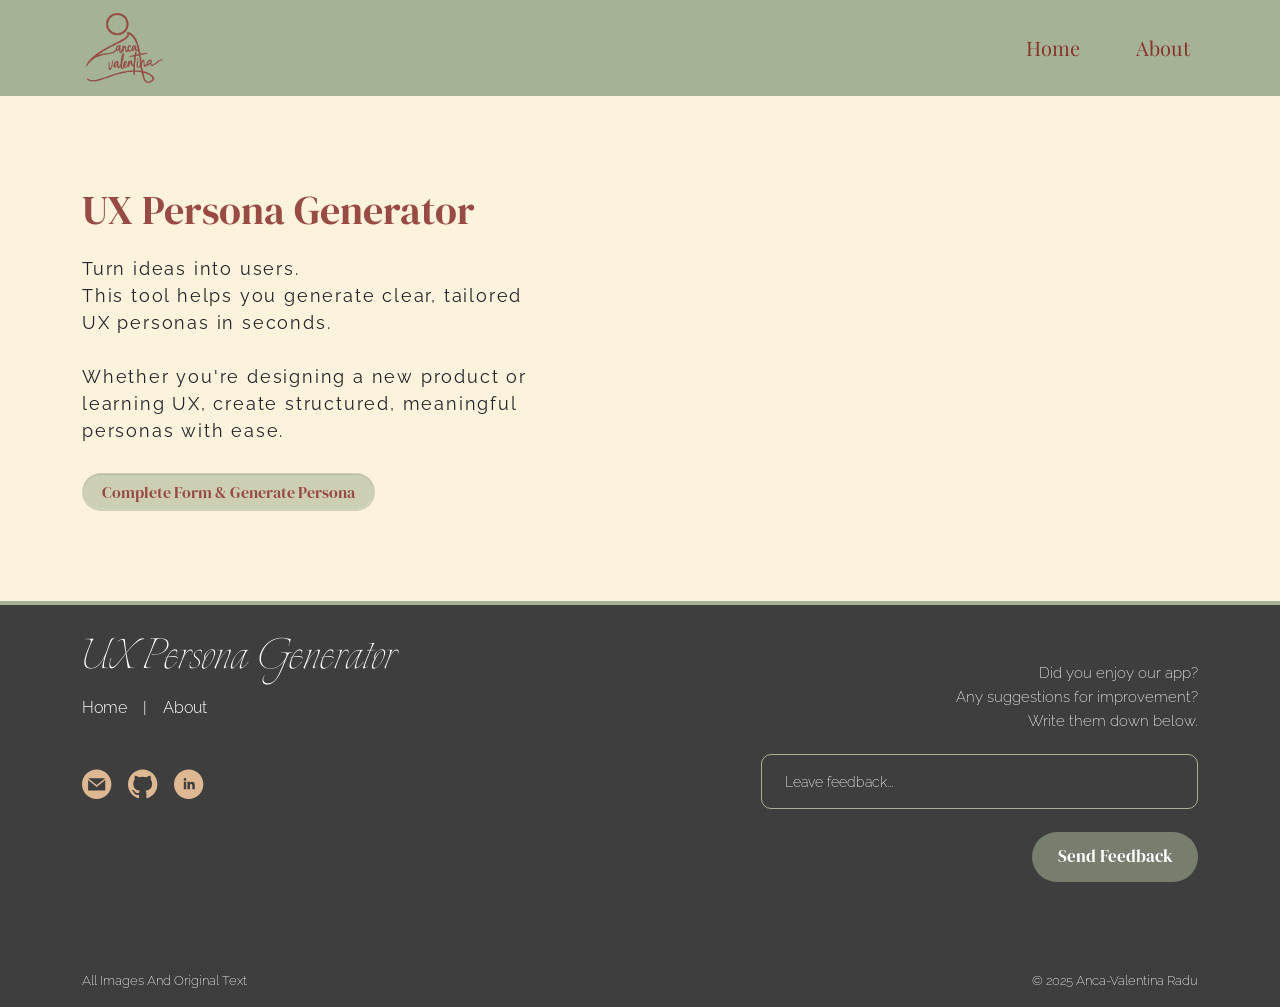
<file: index.html>
<!doctype html>
<html lang="en">
  <head>
    <meta charset="UTF-8" />
    <meta name="viewport" content="width=device-width, initial-scale=1.0" />
    <title>UX Persona Generator</title>
    <link
      href="https://cdn.jsdelivr.net/npm/bootstrap@5.3.3/dist/css/bootstrap.min.css"
      rel="stylesheet"
    />
    <link href="styles.css" rel="stylesheet" />
    <script src="https://cdn.jsdelivr.net/npm/bootstrap@5.3.3/dist/js/bootstrap.bundle.min.js"></script>
    <link rel="preconnect" href="https://fonts.googleapis.com" />
    <link rel="preconnect" href="https://fonts.gstatic.com" crossorigin />
    <link rel="preconnect" href="https://fonts.googleapis.com" />
    <link rel="preconnect" href="https://fonts.gstatic.com" crossorigin />
    <link
      href="https://fonts.googleapis.com/css2?family=DM+Serif+Display:ital@0;1&family=Explora&family=Playfair+Display:ital,wght@0,400..900;1,400..900&family=Poppins:ital,wght@0,100;0,200;0,300;0,400;0,500;0,600;0,700;0,800;0,900;1,100;1,200;1,300;1,400;1,500;1,600;1,700;1,800;1,900&family=Raleway:ital,wght@0,100..900;1,100..900&display=swap"
      rel="stylesheet"
    />

    <!-- fonts -->
  </head>
  <body>
    <nav
      class="navbar navbar-expand-sm bg-sage text-wine py-sm-1 py-lg-2 sticky-top"
    >
      <div class="container">
        <!-- container needed in header for alignment with footer -->
        <a class="navbar-brand" href="index.html">
          <img
            class="img-fluid ms-1"
            src="Logo3.5.2.png"
            style="height: clamp(50px, 8vw, 70px); width: auto"
            alt="UX Persona Generator Logo"
          />
        </a>
        <button
          type="button"
          class="navbar-toggler w-8 me-3"
          data-bs-toggle="collapse"
          data-bs-target="#collapseNav"
        >
          <!-- data-bs-toggle=toggle - button will control something that collapses -->
          <!-- data-bs-target=#collapsibleNav -  points to the thing to be collapsed. -->
          <svg
            fill="#87352e"
            version="1.1"
            id="Capa_1"
            xmlns="http://www.w3.org/2000/svg"
            xmlns:xlink="http://www.w3.org/1999/xlink"
            viewBox="0 0 50 50"
            xml:space="preserve"
            width="20"
            height="20"
          >
            <g>
              <rect y="4" width="50" height="2" />
              <rect y="22" width="50" height="2" />
              <rect y="40" width="50" height="2" />
            </g>
          </svg>
        </button>

        <div
          class="collapse navbar-collapse justify-content-end"
          id="collapseNav"
        >
          <!-- justify content works because navbar collapse makes the component display:flex -->
          <!-- used id collapseNav for the button AND with .show in CSS to add padding to iit -->
          <ul class="navbar-nav">
            <li class="nav-item">
              <a class="nav-link pe-sm-3 pe-md-5" href="index.html">Home</a>
            </li>
            <li class="nav-item">
              <a class="nav-link" href="about.html">About</a>
            </li>
          </ul>
        </div>
      </div>
    </nav>
    <section class="container-fluid hero d-flex flex-column">
      <!-- we need the hero class and for it to be flex in order to make the section content 
       stay in the middle vertically when resizing screen -->
      <div class="container d-flex flex-column flex-section">
        <h1 class="text-wine2">UX Persona Generator</h1>
        <p class="section-text">
          Turn ideas into users.<br />
          This tool helps you generate clear, tailored UX personas in seconds.
          <br /><br />Whether you're designing a new product or learning UX,
          create structured, meaningful personas with ease.
        </p>
        <button
          class="btn section-button align-self-start"
          onclick="window.location.href = 'form.html'"
        >
          <span class="section-button-text text-wine2">
            Complete Form & Generate Persona
          </span>
        </button>
      </div>
    </section>

    <footer class="container-fluid footer-div bg-grey pt-3">
      <div class="container">
        <!-- container needed in footer for alignment with header -->
        <div class="row footer-row align-items-stretch">
          <div class="col-6 individual-col d-flex flex-column">
            <div class="leftcol-top">
              <!-- first row -->
              <div>
                <h1 class="text-white">UX Persona Generator</h1>
              </div>
              <!-- second row  containing a flex div with 2 links and a vertical separator -->
              <div>
                <div class="d-none d-md-flex w-100 align-items-center">
                  <a href="index.html" class="link">Home</a>
                  <span class="text-white separator">|</span>
                  <a href="about.html" class="link2">About</a>
                </div>
              </div>
              <!--x eliminated third .row because the icons wouldn't be responsive (i couldn't make them resize) so i had to put all three <a> in 
  a single col div and then a flex-row div and make them responsive using css, where i defined the class footer-icon and used in in queries-->

              <div>
                <div
                  class="icons-set d-flex flex-row gap-1 gap-sm-2 gap-md-3 pt-0 pt-md-5 align-items-center"
                >
                  <a href="mailto:ancaradu0002@gmail.com">
                    <svg
                      class="icon footer-icon"
                      fill="#ddb892"
                      xmlns="http://www.w3.org/2000/svg"
                      viewBox="0 1 24.5 24"
                    >
                      <path
                        d="M12 .02c-6.627 0-12 5.373-12 12s5.373 12 12 12 12-5.373 12-12-5.373-12-12-12zm6.99 6.98l-6.99 5.666-6.991-5.666h13.981zm.01 10h-14v-8.505l7 5.673 7-5.672v8.504z"
                      />
                    </svg>
                  </a>

                  <a href="https://github.com/aancaradu">
                    <svg
                      class="icon footer-icon"
                      fill="#ddb892"
                      xmlns="http://www.w3.org/2000/svg"
                      viewBox="0 1 24.5 24"
                    >
                      <path
                        d="M12 0c-6.626 0-12 5.373-12 12 0 5.302 3.438 9.8 8.207 11.387.599.111.793-.261.793-.577v-2.234c-3.338.726-4.033-1.416-4.033-1.416-.546-1.387-1.333-1.756-1.333-1.756-1.089-.745.083-.729.083-.729 1.205.084 1.839 1.237 1.839 1.237 1.07 1.834 2.807 1.304 3.492.997.107-.775.418-1.305.762-1.604-2.665-.305-5.467-1.334-5.467-5.931 0-1.311.469-2.381 1.236-3.221-.124-.303-.535-1.524.117-3.176 0 0 1.008-.322 3.301 1.23.957-.266 1.983-.399 3.003-.404 1.02.005 2.047.138 3.006.404 2.291-1.552 3.297-1.23 3.297-1.23.653 1.653.242 2.874.118 3.176.77.84 1.235 1.911 1.235 3.221 0 4.609-2.807 5.624-5.479 5.921.43.372.823 1.102.823 2.222v3.293c0 .319.192.694.801.576 4.765-1.589 8.199-6.086 8.199-11.386 0-6.627-5.373-12-12-12z"
                      />
                    </svg>
                  </a>

                  <a href="https://www.linkedin.com/in/anca-valentina-radu">
                    <!-- class footer-icon needs to be in svg element (where i wrote the width and height), in order to make the svg's rescalable and not need width and height in html -->
                    <svg
                      class="icon footer-icon"
                      fill="#ddb892"
                      xmlns="http://www.w3.org/2000/svg"
                      viewBox="0 1 24.5 24"
                    >
                      <path
                        d="M12 0c-6.627 0-12 5.373-12 12s5.373 12 12 12 12-5.373 12-12-5.373-12-12-12zm-2 16h-2v-6h2v6zm-1-6.891c-.607 0-1.1-.496-1.1-1.109 0-.612.492-1.109 1.1-1.109s1.1.497 1.1 1.109c0 .613-.493 1.109-1.1 1.109zm8 6.891h-1.998v-2.861c0-1.881-2.002-1.722-2.002 0v2.861h-2v-6h2v1.093c.872-1.616 4-1.736 4 1.548v3.359z"
                      />
                    </svg>
                  </a>
                </div>
              </div>
            </div>
          </div>

          <div
            class="col-6 individual-col d-flex flex-column text-end gap-custom pt-5"
          >
            <div class="rightcol-top">
              <div>
                <!-- small link div -->
                <div
                  class="d-flex d-md-none justify-content-end align-items-center"
                >
                  <a href="index.html" class="link">Home</a>
                  <span class="text-white separator">|</span>
                  <a href="about.html" class="link2">About</a>
                </div>
              </div>
              <!-- large link div -->
              <div class="footer-paragraphs justify-content-end pt-md-0">
                <div class="paragraphs">
                  <p class="footer-p">Did you enjoy our app?</p>
                  <p class="footer-p">Any suggestions for improvement?</p>
                  <p class="footer-p">Write them down below.</p>
                </div>
              </div>
            </div>

            <!-- large feedback section -->
            <form>
              <div class="d-none d-md-block">
                <!-- d-md-block so that above md level it is shown -->
                <input
                  type="text"
                  name="feedback"
                  placeholder="Leave feedback..."
                  class="feedback bg-grey"
                />

                <input
                  type="submit"
                  value="Send Feedback"
                  class="submit-button"
                />
              </div>
            </form>
          </div>
        </div>

        <!-- large copyright -->
        <div class="row d-md-flex d-none flex-row">
          <!-- deleted align-items-center from above, did not seem to do anything -->
          <div class="col-6">
            <!-- without col-6, it was misaligned -->
            <div class="text-white font-raleway">
              <p class="copyright">All Images And Original Text</p>
            </div>
          </div>

          <div class="col-6">
            <div class="text-white text-end font-raleway">
              <p class="copyright">© 2025 Anca-Valentina Radu</p>
            </div>
          </div>
        </div>

        <!-- small feedback section -->
        <div class="row d-md-none d-block">
          <div class="col-12">
            <form>
              <div class="position-relative">
                <!-- relative in order to be able to put button inside it, 
                 by making the field relative to the button location -->
                <input
                  type="text"
                  name="feedback"
                  placeholder="Leave feedback..."
                  class="feedback-small bg-grey"
                />

                <input
                  type="submit"
                  value="Submit"
                  class="btn btn-sm submit-button-small position-absolute end-0 top-50 translate-middle-y me-3"
                />
                <!-- end-0 = far right of the containing block
                 top-50 = 50% from top of the parent (moves top edge of child to the middle of parent)
                 translate-middle-y = pulls element up by 1/2 of its own height, centering it based on its middle -->
              </div>
            </form>

            <!-- small copyright -->
            <div class="row">
              <div class="col-12">
                <!-- without col-12, it was misaligned -->
                <div class="text-white text-center font-raleway">
                  <p class="copyright">
                    All Images And Original Text © 2025 Anca-Valentina Radu
                  </p>
                </div>
              </div>
            </div>
          </div>
        </div>
      </div>
    </footer>
    <script src="script.js"></script>
  </body>
</html>
</file>
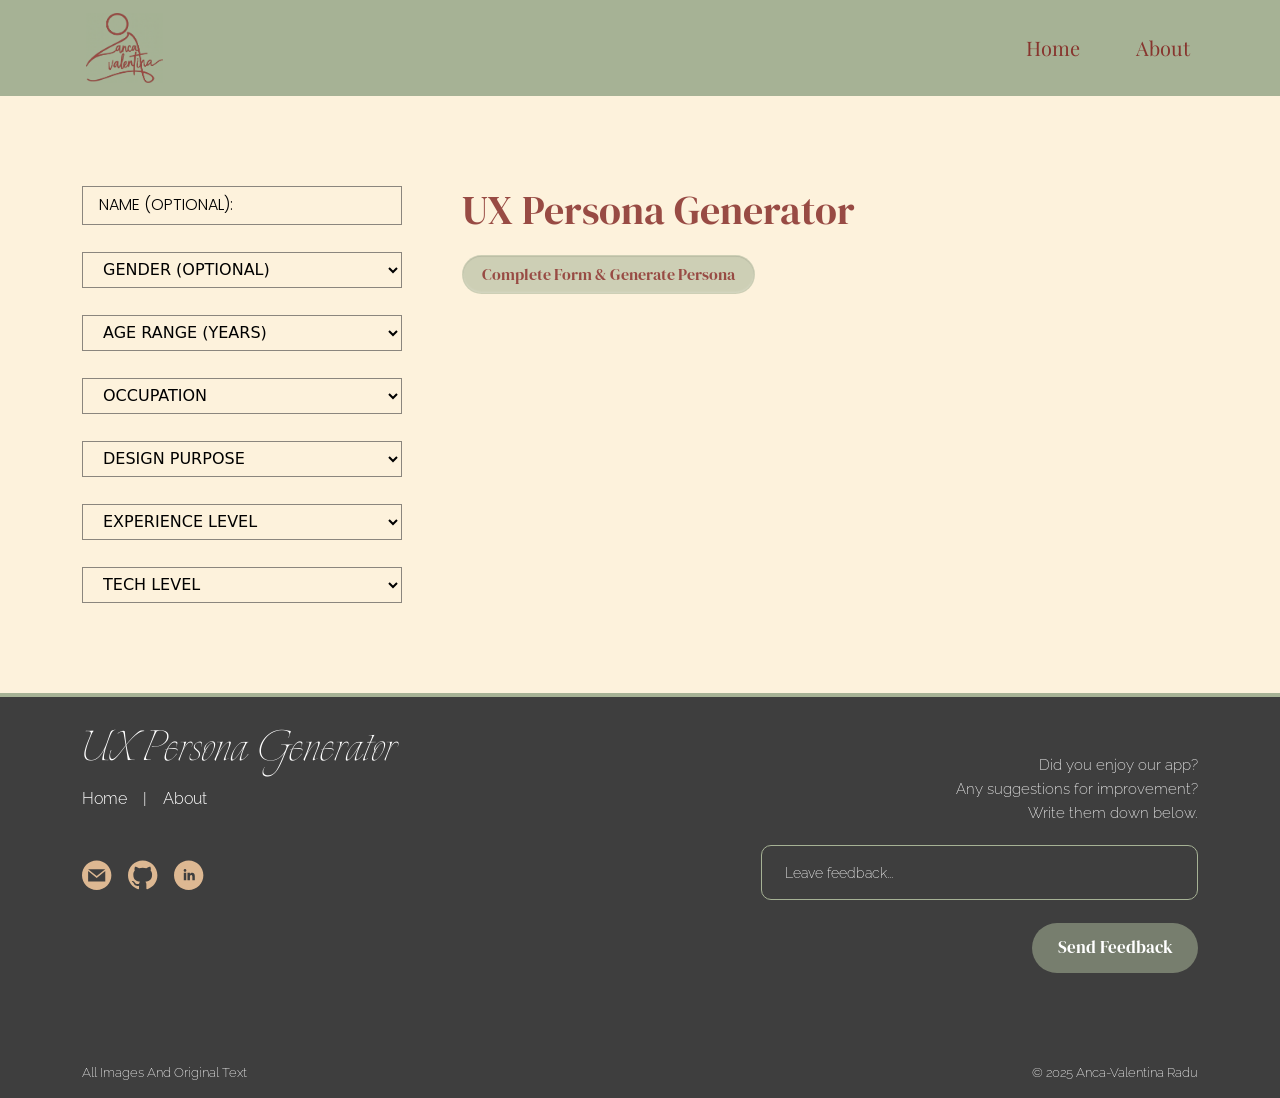
<file: form.html>
<!DOCTYPE html>
<html lang="en">
  <head>
    <meta charset="UTF-8" />
    <meta name="viewport" content="width=device-width, initial-scale=1.0" />
    <title>UX Persona Generator</title>
    <link
      href="https://cdn.jsdelivr.net/npm/bootstrap@5.3.3/dist/css/bootstrap.min.css"
      rel="stylesheet"
    />
    <link href="form-hero.css" rel="stylesheet" />
    <script src="https://cdn.jsdelivr.net/npm/bootstrap@5.3.3/dist/js/bootstrap.bundle.min.js"></script>
    <link rel="preconnect" href="https://fonts.googleapis.com" />
    <link rel="preconnect" href="https://fonts.gstatic.com" crossorigin />
    <link rel="preconnect" href="https://fonts.googleapis.com" />
    <link rel="preconnect" href="https://fonts.gstatic.com" crossorigin />
    <link
      href="https://fonts.googleapis.com/css2?family=DM+Serif+Display:ital@0;1&family=Explora&family=Playfair+Display:ital,wght@0,400..900;1,400..900&family=Poppins:ital,wght@0,100;0,200;0,300;0,400;0,500;0,600;0,700;0,800;0,900;1,100;1,200;1,300;1,400;1,500;1,600;1,700;1,800;1,900&family=Raleway:ital,wght@0,100..900;1,100..900&display=swap"
      rel="stylesheet"
    />

    <!-- fonts -->
  </head>
  <body>
    <nav
      class="navbar navbar-expand-sm bg-sage text-wine py-sm-1 py-lg-2 sticky-top"
    >
      <div class="container">
        <!-- container needed in header for alignment with footer -->
        <a class="navbar-brand" href="index.html">
          <img
            class="img-fluid ms-1"
            src="Logo3.5.2.png"
            style="height: clamp(50px, 8vw, 70px); width: auto"
            alt="UX Persona Generator Logo"
          />
        </a>
        <button
          type="button"
          class="navbar-toggler w-8 me-3"
          data-bs-toggle="collapse"
          data-bs-target="#collapseNav"
        >
          <!-- data-bs-toggle=toggle - button will control something that collapses -->
          <!-- data-bs-target=#collapsibleNav -  points to the thing to be collapsed. -->
          <svg
            fill="#87352e"
            version="1.1"
            id="Capa_1"
            xmlns="http://www.w3.org/2000/svg"
            xmlns:xlink="http://www.w3.org/1999/xlink"
            viewBox="0 0 50 50"
            xml:space="preserve"
            width="20"
            height="20"
          >
            <g>
              <rect y="4" width="50" height="2" />
              <rect y="22" width="50" height="2" />
              <rect y="40" width="50" height="2" />
            </g>
          </svg>
        </button>

        <div
          class="collapse navbar-collapse justify-content-end"
          id="collapseNav"
        >
          <!-- justify content works because navbar collapse makes the component display:flex -->
          <!-- used id collapseNav for the button AND with .show in CSS to add padding to iit -->
          <ul class="navbar-nav">
            <li class="nav-item">
              <a class="nav-link pe-sm-3 pe-md-5" href="index.html">Home</a>
            </li>
            <li class="nav-item">
              <a class="nav-link" href="about.html">About</a>
            </li>
          </ul>
        </div>
      </div>
    </nav>
    <section class="container-fluid hero d-flex flex-row">
      <!-- we need the hero class and for it to be flex in order to make the section content 
       stay in the middle vertically when resizing screen -->
      <div class="container">
        <div class="row">
          <div class="col-sm-4 column1 d-flex flex-column flex-section">
            <input
              type="text"
              id="form-1"
              name="name"
              placeholder="NAME (OPTIONAL):"
            />
            <select type="dropdown" id="form-2" name="name">
              <option value="" selected disabled hidden>
                GENDER (OPTIONAL)
              </option>
              <option value="Female">Female</option>
              <option value="Male">Male</option>
              <option value="Other">Other</option>
            </select>

            <select type="dropdown" id="form-3" name="name">
              <option value="" selected disabled hidden>
                AGE RANGE (YEARS)
              </option>
              <option value="range1">0-14</option>
              <option value="range2">14-17</option>
              <option value="range3">18-30</option>
              <option value="range4">31-45</option>
              <option value="range5">45-58</option>
              <option value="range6">58-70</option>
              <option value="range7">70-82</option>
              <option value="range8">>83</option>
            </select>

            <select type="dropdown" id="form-4" name="name">
              <option value="" selected disabled hidden>OCCUPATION</option>
              <option value="occupation1">Student</option>
              <option value="occupation2">Teacher</option>
              <option value="occupation3">Engineer</option>
              <option value="occupation4">Designer</option>
              <option value="occupation5">Developer</option>
              <option value="occupation6">Manager</option>
              <option value="occupation7">Healthcare Professional</option>
              <option value="occupation8">Salesperson</option>
              <option value="occupation9">Writer</option>
              <option value="occupation10">Constructor</option>
              <option value="occupation11">Firefighter</option>
              <option value="occupation12">Other</option>
            </select>

            <select type="dropdown" id="form-5" name="name">
              <option value="" selected disabled hidden>DESIGN PURPOSE</option>
              <option value="purpose1"></option>
              <option value="purpose2"></option>
              <option value="purpose3"></option>
              <option value="purpose4"></option>
              <option value="purpose5"></option>
              <option value="purpose6"></option>
              <option value="purpose7"></option>
              <option value="purpose8"></option>
              <option value="purpose9"></option>
              <option value="purpose10"></option>
              <option value="purpose11"></option>
              <option value="purpose12">Other</option>
            </select>
            <select type="dropdown" id="form-6" name="name">
              <option value="" selected disabled hidden>
                EXPERIENCE LEVEL
              </option>
              <option value="experience1">Beginner</option>
              <option value="experience2">Intermediate</option>
              <option value="experience3">Advanced</option>
              <option value="experience4">Professional</option>
            </select>
            <select type="dropdown" id="form-7" name="name">
              <option value="" selected disabled hidden>TECH LEVEL</option>
              <option value="tech1">Beginner</option>
              <option value="tech2">Intermediate</option>
              <option value="tech3">Advanced</option>
              <option value="tech4">Professional</option>
            </select>
          </div>
          <div class="col-sm-8 d-flex flex-column flex-section">
            <h1 class="text-wine2">UX Persona Generator</h1>

            <button
              id="generate-btn"
              class="btn section-button align-self-start"
            >
              <!-- align-self-start because in a flex container with flex-direction: column, 
           children automatically get align-self: stretch and span the whole width of vp-->
              <span class="section-button-text text-wine2"
                >Complete Form & Generate Persona</span
              >
            </button>
          </div>
        </div>
      </div>
    </section>

    <footer class="container-fluid footer-div bg-grey pt-3">
      <div class="container">
        <!-- container needed in footer for alignment with header -->
        <div class="row footer-row align-items-stretch">
          <div class="col-6 individual-col d-flex flex-column">
            <div class="leftcol-top">
              <!-- first row -->
              <div>
                <h1 class="text-white">UX Persona Generator</h1>
              </div>
              <!-- second row  containing a flex div with 2 links and a vertical separator -->
              <div>
                <div class="d-none d-md-flex w-100 align-items-center">
                  <a href="index.html" class="link">Home</a>
                  <span class="text-white separator">|</span>
                  <a href="about.html" class="link2">About</a>
                </div>
              </div>
              <!--x eliminated third .row because the icons wouldn't be responsive (i couldn't make them resize) so i had to put all three <a> in 
  a single col div and then a flex-row div and make them responsive using css, where i defined the class footer-icon and used in in queries-->

              <div>
                <div
                  class="icons-set d-flex flex-row gap-1 gap-sm-2 gap-md-3 pt-0 pt-md-5 align-items-center"
                >
                  <a href="mailto:ancaradu0002@gmail.com">
                    <svg
                      class="icon footer-icon"
                      fill="#ddb892"
                      xmlns="http://www.w3.org/2000/svg"
                      viewBox="0 1 24.5 24"
                    >
                      <path
                        d="M12 .02c-6.627 0-12 5.373-12 12s5.373 12 12 12 12-5.373 12-12-5.373-12-12-12zm6.99 6.98l-6.99 5.666-6.991-5.666h13.981zm.01 10h-14v-8.505l7 5.673 7-5.672v8.504z"
                      />
                    </svg>
                  </a>

                  <a href="https://github.com/aancaradu">
                    <svg
                      class="icon footer-icon"
                      fill="#ddb892"
                      xmlns="http://www.w3.org/2000/svg"
                      viewBox="0 1 24.5 24"
                    >
                      <path
                        d="M12 0c-6.626 0-12 5.373-12 12 0 5.302 3.438 9.8 8.207 11.387.599.111.793-.261.793-.577v-2.234c-3.338.726-4.033-1.416-4.033-1.416-.546-1.387-1.333-1.756-1.333-1.756-1.089-.745.083-.729.083-.729 1.205.084 1.839 1.237 1.839 1.237 1.07 1.834 2.807 1.304 3.492.997.107-.775.418-1.305.762-1.604-2.665-.305-5.467-1.334-5.467-5.931 0-1.311.469-2.381 1.236-3.221-.124-.303-.535-1.524.117-3.176 0 0 1.008-.322 3.301 1.23.957-.266 1.983-.399 3.003-.404 1.02.005 2.047.138 3.006.404 2.291-1.552 3.297-1.23 3.297-1.23.653 1.653.242 2.874.118 3.176.77.84 1.235 1.911 1.235 3.221 0 4.609-2.807 5.624-5.479 5.921.43.372.823 1.102.823 2.222v3.293c0 .319.192.694.801.576 4.765-1.589 8.199-6.086 8.199-11.386 0-6.627-5.373-12-12-12z"
                      />
                    </svg>
                  </a>

                  <a href="https://www.linkedin.com/in/anca-valentina-radu">
                    <!-- class footer-icon needs to be in svg element (where i wrote the width and height), in order to make the svg's rescalable and not need width and height in html -->
                    <svg
                      class="icon footer-icon"
                      fill="#ddb892"
                      xmlns="http://www.w3.org/2000/svg"
                      viewBox="0 1 24.5 24"
                    >
                      <path
                        d="M12 0c-6.627 0-12 5.373-12 12s5.373 12 12 12 12-5.373 12-12-5.373-12-12-12zm-2 16h-2v-6h2v6zm-1-6.891c-.607 0-1.1-.496-1.1-1.109 0-.612.492-1.109 1.1-1.109s1.1.497 1.1 1.109c0 .613-.493 1.109-1.1 1.109zm8 6.891h-1.998v-2.861c0-1.881-2.002-1.722-2.002 0v2.861h-2v-6h2v1.093c.872-1.616 4-1.736 4 1.548v3.359z"
                      />
                    </svg>
                  </a>
                </div>
              </div>
            </div>
          </div>

          <div
            class="col-6 individual-col d-flex flex-column text-end gap-custom pt-5"
          >
            <div class="rightcol-top">
              <div>
                <!-- small link div -->
                <div
                  class="d-flex d-md-none justify-content-end align-items-center"
                >
                  <a href="index.html" class="link">Home</a>
                  <span class="text-white separator">|</span>
                  <a href="about.html" class="link2">About</a>
                </div>
              </div>
              <!-- large link div -->
              <div class="footer-paragraphs justify-content-end pt-md-0">
                <div class="paragraphs">
                  <p class="footer-p">Did you enjoy our app?</p>
                  <p class="footer-p">Any suggestions for improvement?</p>
                  <p class="footer-p">Write them down below.</p>
                </div>
              </div>
            </div>

            <!-- large feedback section -->
            <form>
              <div class="d-none d-md-block">
                <!-- d-md-block so that above md level it is shown -->
                <input
                  type="text"
                  name="feedback"
                  placeholder="Leave feedback..."
                  class="feedback bg-grey"
                />

                <input
                  type="submit"
                  value="Send Feedback"
                  class="submit-button"
                />
              </div>
            </form>
          </div>
        </div>

        <!-- large copyright -->
        <div class="row d-md-flex d-none flex-row">
          <!-- deleted align-items-center from above, did not seem to do anything -->
          <div class="col-6">
            <!-- without col-6, it was misaligned -->
            <div class="text-white font-raleway">
              <p class="copyright">All Images And Original Text</p>
            </div>
          </div>

          <div class="col-6">
            <div class="text-white text-end font-raleway">
              <p class="copyright">© 2025 Anca-Valentina Radu</p>
            </div>
          </div>
        </div>

        <!-- small feedback section -->
        <div class="row d-md-none d-block">
          <div class="col-12">
            <form>
              <div class="position-relative">
                <!-- relative in order to be able to put button inside it, 
                 by making the field relative to the button location -->
                <input
                  type="text"
                  name="feedback"
                  placeholder="Leave feedback..."
                  class="feedback-small bg-grey"
                />

                <input
                  type="submit"
                  value="Submit"
                  class="btn btn-sm submit-button-small position-absolute end-0 top-50 translate-middle-y me-3"
                />
                <!-- end-0 = far right of the containing block
                 top-50 = 50% from top of the parent (moves top edge of child to the middle of parent)
                 translate-middle-y = pulls element up by 1/2 of its own height, centering it based on its middle -->
              </div>
            </form>

            <!-- small copyright -->
            <div class="row">
              <div class="col-12">
                <!-- without col-12, it was misaligned -->
                <div class="text-white text-center font-raleway">
                  <p class="copyright">
                    All Images And Original Text © 2025 Anca-Valentina Radu
                  </p>
                </div>
              </div>
            </div>
          </div>
        </div>
      </div>
    </footer>
    <script src="script.js"></script>
  </body>
</html>
</file>
<file: styles.css>
/* SOME MARGINS AND PADDINGS ARE IN % BECAUSE I DO NOT WANT THEM 
RELATIVE TO THE FONT SIZE, BUT TO THE PARENT ELEMENT'S WIDTH */

body {
  background-color: #fdf2dc;
}

/* --- COLORS --- */

.bg-sage {
  background-color: #a6b295;
}
.bg-grey {
  background-color: #3e3e3e;
}

.text-wine {
  color: #87352e;
}

.text-wine2 {
  color: #984b44;
}

/* --- SIZING --- */

.w-8 {
  width: 8%;
}

.pt-4 {
  padding-top: 16;
}

.gap-custom {
  row-gap: 15px;
}
/* for the large part of footer, gap custom is between the paragraphs and feedback field AND in bw the feedback field and button,
 in .submit-button, we have a margin-top of 2.6vh which fits best the gap custom 
 (there is also some ghost padding bw p's and feedback field that i cannot get rid of)  */

/* --- GROUP COLORS & FONTS --- */

.footer-paragraphs,
.link,
.link2,
.separator,
.feedback,
.feedback::placeholder,
.feedback-small::placeholder,
.submit-button,
.submit-button-small,
.submit-button-small:hover {
  color: white;
}

.nav-link {
  font-family: "Playfair Display", "Times New Roman", serif;
}

section h1,
.section-button-text,
.submit-button {
  font-family: "DM Serif Display";
}

.section-text,
.link,
.link2,
.separator,
.footer-paragraphs,
.feedback::placeholder,
.feedback-small::placeholder,
.submit-button-small,
.copyright {
  font-family: "Raleway", sans-serif;
}

footer h1 {
  font-family: "Explora";
}

/* --- NAVBAR --- */

.nav-link,
.nav-link:hover,
.navbar-toggler-icon {
  color: #87352e;
}

.nav-link:hover {
  text-decoration: underline;
  font-weight: bold;
}
/* use nav-link:hover instead of a:hover bc bootstrap has a specific rule applied to nav-link */

.navbar-toggler {
  border: none;
}

/* --- SECTION --- */

.hero {
  min-height: 500px;
  justify-content: center;
}

.flex-section {
  /* justify-content: center; */
  row-gap: 0.8em;
  padding-block: clamp(4rem, 10vh, 10rem);
}

.section-text {
  font-size: 18px;
  letter-spacing: 0.1em;
  width: 35vw;
  /* width of text box */
}

.section-button {
  display: inline-flex;
  /* inline flex bc align-items only works with flex containers, but we still need the button to be inline */
  align-items: center;
  background-color: rgb(166, 178, 149, 0.55);
  box-shadow: inset 0 0.5px 1px rgba(0, 0, 0, 0.171),
    /* top shadow  that spreads to sides evenly */ inset 0 -1px 2px rgba(255, 255, 255, 0.2);
  /* bottom with small blur */
  border-radius: 25px;
  padding: 0.4em 1.2em;
}

.section-button:hover {
  background-color: rgba(96, 107, 84, 0.345);
}

.section-button-text {
  font-size: clamp(12px, 4vw, 1rem);
}

/* --- FOOTER --- */

.footer-div {
  border-top: 4px solid #a6b295;
}

.individual-col {
  min-height: 350px;
}

footer h1 {
  font-size: 4vw;
}

.footer-icon {
  overflow: visible;
}

.link,
.link2,
.separator {
  font-weight: 300;
  text-decoration: none;
}

.link {
  padding-right: 1em;
}

.link2 {
  padding-left: 1em;
  /* padding-right: 0; ??????? don't think it does anything */
}

.footer-paragraphs {
  font-size: 15px;
  font-weight: 200;
  line-height: 8px;
  padding-top: 20px;
}

.paragraphs p:last-child {
  margin-bottom: 0px;
  /* the p element has a margin applied, this one needs 0, so that the space under is not too big */
}

.copyright {
  font-size: 13px;
  font-weight: 200;
}

.feedback,
.feedback:focus,
.feedback-small,
.feedback-small:focus {
  border: 1px solid #a6b295;
}

.feedback,
.feedback-small {
  display: block;
  resize: none;
  /* for the right-bottom corner resize lines */
}

.feedback:focus,
.feedback-small:focus {
  outline: none; /*  no browser outline */
  box-shadow: 0 0 0 3px #a6b29560; /* soft green glow */
}

.feedback {
  width: 80%;
  height: 55px;
  border-radius: 10px;
  margin-top: 1.5vh;
  margin-left: auto;
}

.feedback-small {
  width: 100%;
  height: 55px;
  border-radius: 7px;
}

.feedback::placeholder {
  font-size: 14px;
  font-weight: 200;
  padding-left: 1.5em;
}

.feedback-small::placeholder {
  font-size: 13px;
  font-weight: 200;
  padding-left: 1em;
}

.submit-button,
.submit-button-small {
  background-color: rgba(166, 178, 149, 0.55);
  border-radius: 25px;
  border: none;
}

.submit-button:hover,
.submit-button-small:hover {
  background-color: rgba(206, 228, 174, 0.55);
}

.submit-button {
  font-size: 17px;
  /* margin-top: 2.5vh; */
  margin-top: 2.6vh;
  /* 2.6vh gets closer to the 15px of custom-gap bw the links and the paragraphs */
  padding: 0.7em 1.5em;
}

.submit-button-small {
  padding: 0.125em 2.5%;
  font-weight: 200;
  font-size: 14px;
}

@media only screen and (max-width: 2560px) {
  footer h1 {
    font-size: 4.35vw;
  }

  .navbar-nav .nav-link {
    font-size: 20px;
  }
  .footer-icon {
    width: 30px;
    height: 35px;
  }
}

@media only screen and (max-width: 992px) {
  /* .hero {
    min-height: 360px !important;
  }

  .flex-section {
    padding-block: clamp(2rem, 5vh, 6rem);
  } */

  .section-text {
    width: 70vw;
    font-size: 16px;
  }
  .navbar-nav .nav-link {
    font-size: 18px;
  }
}

@media only screen and (max-width: 768px) {
  .footer-div {
    border-top: 3px solid #a6b295;
  }

  footer h1 {
    font-size: 5.5vw;
  }

  .individual-col {
    min-height: 160px;
  }

  .link,
  .link2,
  .separator {
    font-size: 14px;
  }

  .footer-icon {
    width: 21px;
    height: 21px;
  }

  .footer-paragraphs {
    font-size: 12px;
    font-weight: 100;
    line-height: 3px;
    padding-top: 23px;
    /* padding top ~ equal to gap-custom, so that the spaces betweeen the footer links, 
     paragraphs and feedback field are equal (made it bigger because it seemed smaller due to the taller letters */
  }
  /* padding-top for paragraphs and links AND row-gap for paragraphs and feedback bar */

  .copyright {
    font-size: 11px;
    margin-top: 3em;
  }
}

@media only screen and (max-width: 576px) {
  #collapseNav.show {
    padding-top: 0.625em;
  }

  .individual-col {
    min-height: 165px;
  }

  footer h1 {
    font-size: 7vw;
  }

  .link,
  .link2,
  .separator {
    font-size: 12px;
  }

  .link,
  .link2 {
    padding-right: 0.75em;
  }

  .footer-icon {
    width: 20px;
    height: 20px;
  }

  .footer-paragraphs {
    font-size: 12px;
    font-weight: 100;
    line-height: 20px;
  }

  .gap-custom {
    row-gap: 24px;
  }

  .footer-paragraphs p {
    margin-bottom: 0em; /* controls vertical spacing between paragraphs */
  }
  /* the line-height between paragraphs (in footer-paragraphs) handles vertical spacing */
}

@media only screen and (max-width: 396px) {
  section h1 {
    font-size: clamp(20px, 7vw, 26px);
  }

  .section-text {
    font-size: clamp(13px, 4vw, 15px);
  }

  .section-button {
    padding: 0.02em 0.7em;
  }

  .individual-col {
    min-height: 155px;
  }

  .footer-paragraphs {
    font-size: 10px;
    font-weight: 100;
    padding-top: 18px;
    /* padding-top for paragraphs and links AND gap-custom for paragraphs and feedback bar */
  }

  .gap-custom {
    row-gap: 18px;
  }

  /* .footer-paragraphs p {
    margin-bottom: 0em;}  */
  /* controls vertical spacing between paragraphs */

  .feedback-small {
    width: 100%;
    height: 40px;
    border-radius: 6px;
  }

  .submit-button-small {
    font-size: 11px;
    border-radius: 20px;
    padding: 0.15em 4%;
  }
}

@media only screen and (max-width: 360px) {
  .individual-col {
    min-height: 150px;
  }

  footer h1 {
    font-size: 6.5vw;
  }

  .link,
  .link2,
  .separator {
    font-size: 11px;
  }

  .footer-paragraphs {
    font-size: 9px;
    font-weight: 100;
    line-height: 1.3;
  }

  .footer-paragraphs p {
    margin-bottom: 1em;
  }

  .feedback-small::placeholder {
    font-size: 11px;
    padding-left: 1em;
  }

  .copyright {
    font-size: 9px;
  }
}

@media only screen and (max-width: 277px) {
  .link,
  .link2,
  .separator {
    font-size: 9px;
  }

  .footer-paragraphs {
    font-size: 7px;
    font-weight: 100;
    line-height: 1.5;
  }
  .footer-paragraphs p {
    margin-bottom: 1em; /* controls vertical spacing between paragraphs */
  }
}
</file>
<file: form-hero.css>
/* SOME MARGINS AND PADDINGS ARE IN % BECAUSE I DO NOT WANT THEM 
RELATIVE TO THE FONT SIZE, BUT TO THE PARENT ELEMENT'S WIDTH */

body {
  background-color: #fdf2dc;
}

/* --- COLORS --- */

.bg-sage {
  background-color: #a6b295;
}
.bg-grey {
  background-color: #3e3e3e;
}

.text-wine {
  color: #87352e;
}

.text-wine2 {
  color: #984b44;
}

/* --- SIZING --- */

.w-8 {
  width: 8%;
}

.pt-4 {
  padding-top: 16;
}

.gap-custom {
  row-gap: 15px;
}
/* for the large part of footer, gap custom is between the paragraphs and feedback field AND in bw the feedback field and button,
 in .submit-button, we have a margin-top of 2.6vh which fits best the gap custom 
 (there is also some ghost padding bw p's and feedback field that i cannot get rid of)  */

/* --- GROUP COLORS & FONTS --- */

.footer-paragraphs,
.link,
.link2,
.separator,
.feedback,
.feedback::placeholder,
.feedback-small::placeholder,
.submit-button,
.submit-button-small,
.submit-button-small:hover {
  color: white;
}

.nav-link {
  font-family: "Playfair Display", "Times New Roman", serif;
}

section h1,
.section-button-text,
.submit-button {
  font-family: "DM Serif Display";
}

.section-text,
.link,
.link2,
.separator,
.footer-paragraphs,
.feedback::placeholder,
.feedback-small::placeholder,
.submit-button-small,
.copyright {
  font-family: "Raleway", sans-serif;
}

footer h1 {
  font-family: "Explora";
}

/* --- NAVBAR --- */

.nav-link,
.nav-link:hover,
.navbar-toggler-icon {
  color: #87352e;
}

.nav-link:hover {
  text-decoration: underline;
  font-weight: bold;
}
/* use nav-link:hover instead of a:hover bc bootstrap has a specific rule applied to nav-link */

.navbar-toggler {
  border: none;
}

/* --- SECTION --- */

.hero {
  min-height: 500px;
  justify-content: center;
}

.flex-section {
  /* justify-content: center; */
  row-gap: 0.8em;
  padding-block: clamp(4rem, 10vh, 10rem);
}

.section-text {
  font-size: 18px;
  letter-spacing: 0.1em;
  width: 35vw;
  /* width of text box */
}

/* !!!!!!!!!!!!!!!!!! */
.column1 {
  row-gap: 1.7em;
}
#form-1,
#form-2,
#form-3,
#form-4,
#form-5,
#form-6,
#form-7 {
  width: 90%;
  background-color: #fdf2dc;
  border: 0.01px solid #3e3e3e98;

  padding: 0.4em 5.5em 0.4em 1em;
}

input:focus,
select:focus {
  outline: none;
  box-shadow: none;
}
.dropdown-menu {
  border: 1px solid black;
}
input::placeholder {
  font-family: "Poppins", sans-serif;
  font-size: 16px;
  font-weight: 300;
  color: #000000;
}

/* !!!!!!!!!!!!!!!!!! */

.section-button {
  display: inline-flex;
  /* inline flex bc align-items only works with flex containers, but we still need the button to be inline */
  align-items: center;
  background-color: rgb(166, 178, 149, 0.55);
  box-shadow: inset 0 0.5px 1px rgba(0, 0, 0, 0.171),
    /* top shadow  that spreads to sides evenly */ inset 0 -1px 2px rgba(255, 255, 255, 0.2);
  /* bottom with small blur */
  border-radius: 25px;
  padding: 0.4em 1.2em;
}

.section-button:hover {
  background-color: rgba(96, 107, 84, 0.345);
}

.section-button-text {
  font-size: clamp(12px, 4vw, 1rem);
}

/* --- FOOTER --- */

.footer-div {
  border-top: 4px solid #a6b295;
}

.individual-col {
  min-height: 350px;
}

footer h1 {
  font-size: 4vw;
}

.footer-icon {
  overflow: visible;
}

.link,
.link2,
.separator {
  font-weight: 300;
  text-decoration: none;
}

.link {
  padding-right: 1em;
}

.link2 {
  padding-left: 1em;
  /* padding-right: 0; ??????? don't think it does anything */
}

.footer-paragraphs {
  font-size: 15px;
  font-weight: 200;
  line-height: 8px;
  padding-top: 20px;
}

.paragraphs p:last-child {
  margin-bottom: 0px;
  /* the p element has a margin applied, this one needs 0, so that the space under is not too big */
}

.copyright {
  font-size: 13px;
  font-weight: 200;
}

.feedback,
.feedback:focus,
.feedback-small,
.feedback-small:focus {
  border: 1px solid #a6b295;
}

.feedback,
.feedback-small {
  display: block;
  resize: none;
  /* for the right-bottom corner resize lines */
}

.feedback:focus,
.feedback-small:focus {
  outline: none; /*  no browser outline */
  box-shadow: 0 0 0 3px #a6b29560; /* soft green glow */
}

.feedback {
  width: 80%;
  height: 55px;
  border-radius: 10px;
  margin-top: 1.5vh;
  margin-left: auto;
}

.feedback-small {
  width: 100%;
  height: 55px;
  border-radius: 7px;
}

.feedback::placeholder {
  font-size: 14px;
  font-weight: 200;
  padding-left: 1.5em;
}

.feedback-small::placeholder {
  font-size: 13px;
  font-weight: 200;
  padding-left: 1em;
}

.submit-button,
.submit-button-small {
  background-color: rgba(166, 178, 149, 0.55);
  border-radius: 25px;
  border: none;
}

.submit-button:hover,
.submit-button-small:hover {
  background-color: rgba(206, 228, 174, 0.55);
}

.submit-button {
  font-size: 17px;
  /* margin-top: 2.5vh; */
  margin-top: 2.6vh;
  /* 2.6vh gets closer to the 15px of custom-gap bw the links and the paragraphs */
  padding: 0.7em 1.5em;
}

.submit-button-small {
  padding: 0.125em 2.5%;
  font-weight: 200;
  font-size: 14px;
}

@media only screen and (max-width: 2560px) {
  footer h1 {
    font-size: 4.35vw;
  }

  .navbar-nav .nav-link {
    font-size: 20px;
  }
  .footer-icon {
    width: 30px;
    height: 35px;
  }
}

@media only screen and (max-width: 992px) {
  /* .hero {
    min-height: 360px !important;
  }

  .flex-section {
    padding-block: clamp(2rem, 5vh, 6rem);
  } */
  /* trying to fix the large hero on small screens, but I would have the hero continuing under footer problem again */

  .section-text {
    width: 70vw;
    font-size: 16px;
  }
  .navbar-nav .nav-link {
    font-size: 18px;
  }
}

@media only screen and (max-width: 768px) {
  .footer-div {
    border-top: 3px solid #a6b295;
  }

  footer h1 {
    font-size: 5.5vw;
  }

  .individual-col {
    min-height: 160px;
  }

  .link,
  .link2,
  .separator {
    font-size: 14px;
  }

  .footer-icon {
    width: 21px;
    height: 21px;
  }

  .footer-paragraphs {
    font-size: 12px;
    font-weight: 100;
    line-height: 3px;
    padding-top: 23px;
    /* padding top ~ equal to gap-custom, so that the spaces betweeen the footer links, 
     paragraphs and feedback field are equal (made it bigger because it seemed smaller due to the taller letters */
  }
  /* padding-top for paragraphs and links AND row-gap for paragraphs and feedback bar */

  .copyright {
    font-size: 11px;
    margin-top: 3em;
  }
}

@media only screen and (max-width: 576px) {
  #collapseNav.show {
    padding-top: 0.625em;
  }

  .individual-col {
    min-height: 165px;
  }

  footer h1 {
    font-size: 7vw;
  }

  .link,
  .link2,
  .separator {
    font-size: 12px;
  }

  .link,
  .link2 {
    padding-right: 0.75em;
  }

  .footer-icon {
    width: 20px;
    height: 20px;
  }

  .footer-paragraphs {
    font-size: 12px;
    font-weight: 100;
    line-height: 20px;
  }

  .gap-custom {
    row-gap: 24px;
  }

  .footer-paragraphs p {
    margin-bottom: 0em; /* controls vertical spacing between paragraphs */
  }
  /* the line-height between paragraphs (in footer-paragraphs) handles vertical spacing */
}

@media only screen and (max-width: 396px) {
  section h1 {
    font-size: clamp(20px, 7vw, 26px);
  }

  .section-text {
    font-size: clamp(13px, 4vw, 15px);
  }

  .section-button {
    padding: 0.02em 0.7em;
  }

  .individual-col {
    min-height: 155px;
  }

  .footer-paragraphs {
    font-size: 10px;
    font-weight: 100;
    padding-top: 18px;
    /* padding-top for paragraphs and links AND gap-custom for paragraphs and feedback bar */
  }

  .gap-custom {
    row-gap: 18px;
  }

  /* .footer-paragraphs p {
    margin-bottom: 0em;}  */
  /* controls vertical spacing between paragraphs */

  .feedback-small {
    width: 100%;
    height: 40px;
    border-radius: 6px;
  }

  .submit-button-small {
    font-size: 11px;
    border-radius: 20px;
    padding: 0.15em 4%;
  }
}

@media only screen and (max-width: 360px) {
  .individual-col {
    min-height: 150px;
  }

  footer h1 {
    font-size: 6.5vw;
  }

  .link,
  .link2,
  .separator {
    font-size: 11px;
  }

  .footer-paragraphs {
    font-size: 9px;
    font-weight: 100;
    line-height: 1.3;
  }

  .footer-paragraphs p {
    margin-bottom: 1em;
  }

  .feedback-small::placeholder {
    font-size: 11px;
    padding-left: 1em;
  }

  .copyright {
    font-size: 9px;
  }
}

@media only screen and (max-width: 277px) {
  .link,
  .link2,
  .separator {
    font-size: 9px;
  }

  .footer-paragraphs {
    font-size: 7px;
    font-weight: 100;
    line-height: 1.5;
  }
  .footer-paragraphs p {
    margin-bottom: 1em; /* controls vertical spacing between paragraphs */
  }
}
</file>
